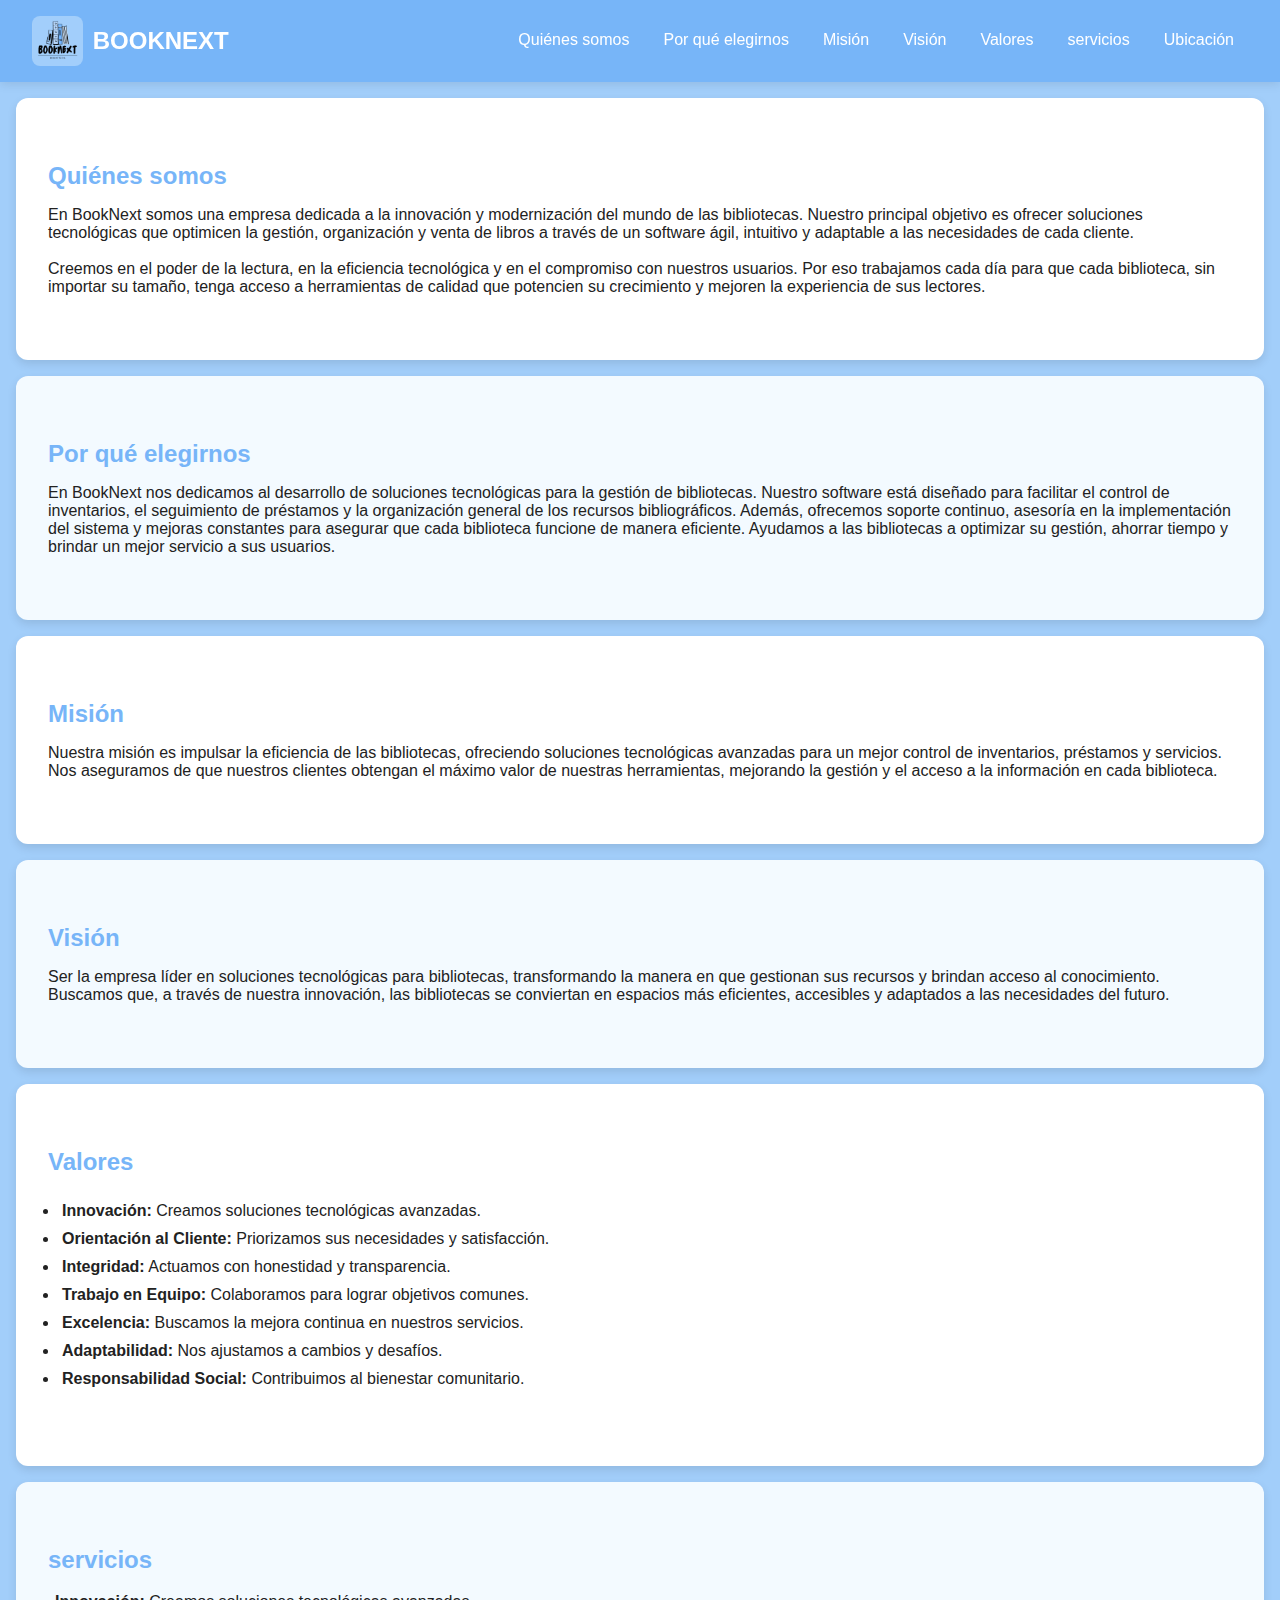
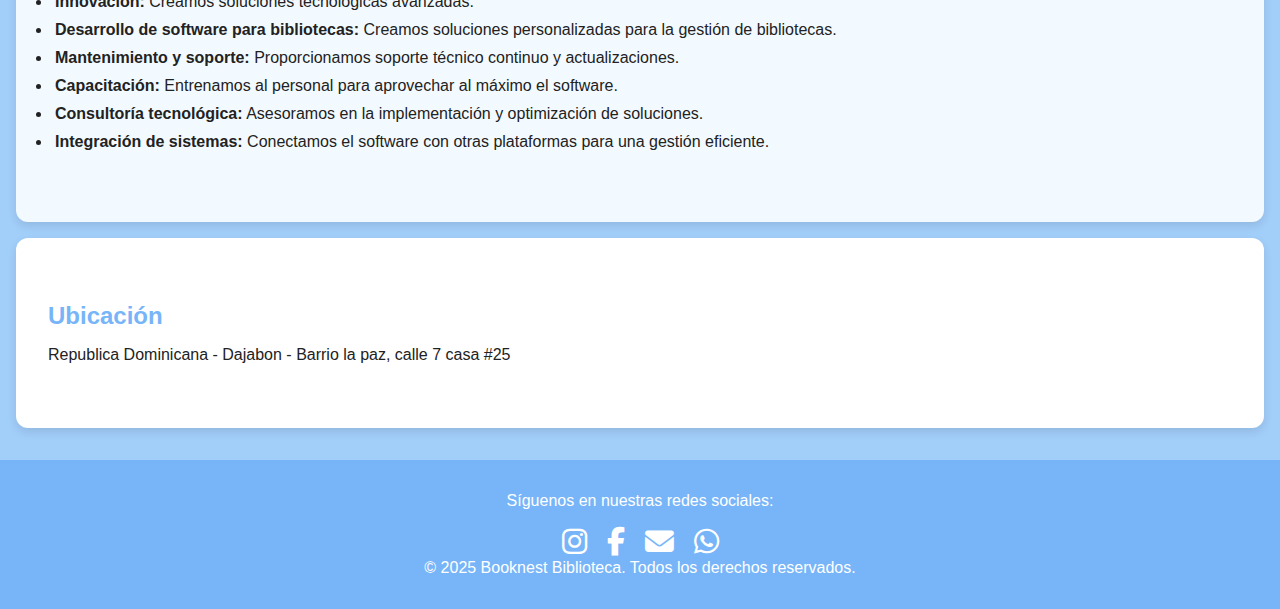
<file: index.html>
<!DOCTYPE html>
<html lang="es">
<head>
  <meta charset="UTF-8">
  <meta name="viewport" content="width=device-width, initial-scale=1.0">
  <title>Booknest Biblioteca</title>
  <link rel="stylesheet" href="C.css">
  <link rel="icon" type="image/jpeg" href="bookn.jpg">

<link rel="stylesheet" href="https://cdnjs.cloudflare.com/ajax/libs/font-awesome/6.5.0/css/all.min.css">

</head>
<body>
  <header>
    <nav class="navbar">
      <div class="logo">
        <img src="bookn.jpg" Booknest Logo>
        <span>BOOKNEXT</span>
      </div>
      <input type="checkbox" id="menu-toggle">
      <label for="menu-toggle" class="menu-icon">☰</label>
      <ul class="menu">
        <li><a href="#quienes">Quiénes somos</a></li>
        <li><a href="#porque">Por qué elegirnos</a></li>
        <li><a href="#mision">Misión</a></li>
        <li><a href="#vision">Visión</a></li>
        <li><a href="#valores">Valores</a></li>
        <li><a href="#servicios">servicios</a></li>
        <li><a href="#ubicacion">Ubicación</a></li>
      </ul>
    </nav>
  </header>

  <main>
    <section id="quienes">
      <h2>Quiénes somos</h2>
      <p>En BookNext somos una empresa dedicada a la innovación y modernización del mundo de las bibliotecas. Nuestro principal objetivo es ofrecer soluciones tecnológicas que optimicen la gestión, organización y venta de libros a través de un software ágil, intuitivo y adaptable a las necesidades de cada cliente.</p>
      <br>
      <p>Creemos en el poder de la lectura, en la eficiencia tecnológica y en el compromiso con nuestros usuarios. Por eso trabajamos cada día para que cada biblioteca, sin importar su tamaño, tenga acceso a herramientas de calidad que potencien su crecimiento y mejoren la experiencia de sus lectores.
      </p>
        </section>

    <section id="porque">
      <h2>Por qué elegirnos</h2>
     <p>En BookNext nos dedicamos al desarrollo de soluciones tecnológicas para la gestión de bibliotecas. Nuestro software está diseñado para facilitar el control de inventarios, el seguimiento de préstamos y la organización general de los recursos bibliográficos. Además, ofrecemos soporte continuo, asesoría en la implementación del sistema y mejoras constantes para asegurar que cada biblioteca funcione de manera eficiente. Ayudamos a las bibliotecas a optimizar su gestión, ahorrar tiempo y brindar un mejor servicio a sus usuarios.</p>
    </section>

    <section id="mision">
      <h2>Misión</h2>
      <p>Nuestra misión es impulsar la eficiencia de las bibliotecas, ofreciendo soluciones tecnológicas avanzadas para un mejor control de inventarios, préstamos y servicios. Nos aseguramos de que nuestros clientes obtengan el máximo valor de nuestras herramientas, mejorando la gestión y el acceso a la información en cada biblioteca.</p>
    </section>

    <section id="vision">
      <h2>Visión</h2>
      <p>Ser la empresa líder en soluciones tecnológicas para bibliotecas, transformando la manera en que gestionan sus recursos y brindan acceso al conocimiento. Buscamos que, a través de nuestra innovación, las bibliotecas se conviertan en espacios más eficientes, accesibles y adaptados a las necesidades del futuro.</p>
    </section>

    <section id="valores">
      <h2>Valores</h2>
      <ul>
<li><b>Innovación:</b> Creamos soluciones tecnológicas avanzadas.</li>
<li><b>Orientación al Cliente:</b> Priorizamos sus necesidades y satisfacción.​
</li>
<li><b>Integridad:</b> Actuamos con honestidad y transparencia.​
</li>
<li><b>Trabajo en Equipo:</b> Colaboramos para lograr objetivos comunes.​
</li>
<li><b>Excelencia:</b> Buscamos la mejora continua en nuestros servicios.​
</li>
<li><b>Adaptabilidad:</b> Nos ajustamos a cambios y desafíos.​
</li>
<li><b>Responsabilidad Social:</b> Contribuimos al bienestar comunitario.​
</li>
      </ul>
    </section>

    <section id="servicios">
      <h2>servicios</h2>
      <li><b>Innovación:</b> Creamos soluciones tecnológicas avanzadas.</li>
<li><b>Desarrollo de software para bibliotecas:</b> Creamos soluciones personalizadas para la gestión de bibliotecas.
</li>
<li><b>Mantenimiento y soporte:</b> Proporcionamos soporte técnico continuo y actualizaciones.
</li>
<li><b>Capacitación:</b> Entrenamos al personal para aprovechar al máximo el software.
</li>
<li><b>Consultoría tecnológica:</b> Asesoramos en la implementación y optimización de soluciones.
</li>
<li><b>Integración de sistemas:</b> Conectamos el software con otras plataformas para una gestión eficiente.
</li>

    </section>

    <section id="ubicacion">
      <h2>Ubicación</h2>
      <p>Republica Dominicana - Dajabon - Barrio la paz, calle 7 casa #25</p>
    </section>
  </main>

  <footer>
    <p>Síguenos en nuestras redes sociales:</p>
    <div class="social-icons">
      <a href="https://www.instagram.com/booknext_77?igsh=MWl5bW82ZHQzejZsbQ== " target="_blank"class="instagram"><i class="fab fa-instagram"></i></a>
      <a href="https://www.facebook.com/profile.php?id=61575274220134" class="facebook" target="_blank"><i class="fab fa-facebook-f"></i></a>
      <a href="https://mail.google.com/mail/?view=cm&to=booknext365@gmail.com&su=¿En%20qué%20podemos%20ayudarle?&body=Hola%2C%20estamos%20encantados%20de%20atenderle.%20Por%20favor%2C%20indíquenos%20en%20qué%20podemos%20ayudarle%20y%20nos%20pondremos%20en%20contacto%20lo%20antes%20posible." class="gmail" target="_blank" rel="noopener noreferrer"> <i class="fas fa-envelope"></i> </a>
      <a href="tel:+1 (829) 321-0143" class="whatsapp"><i class="fab fa-whatsapp" ></i></a>
    </div>
    <p>&copy; 2025 Booknest Biblioteca. Todos los derechos reservados.</p>
  </footer>
  
  
</body>
</html>
</file>
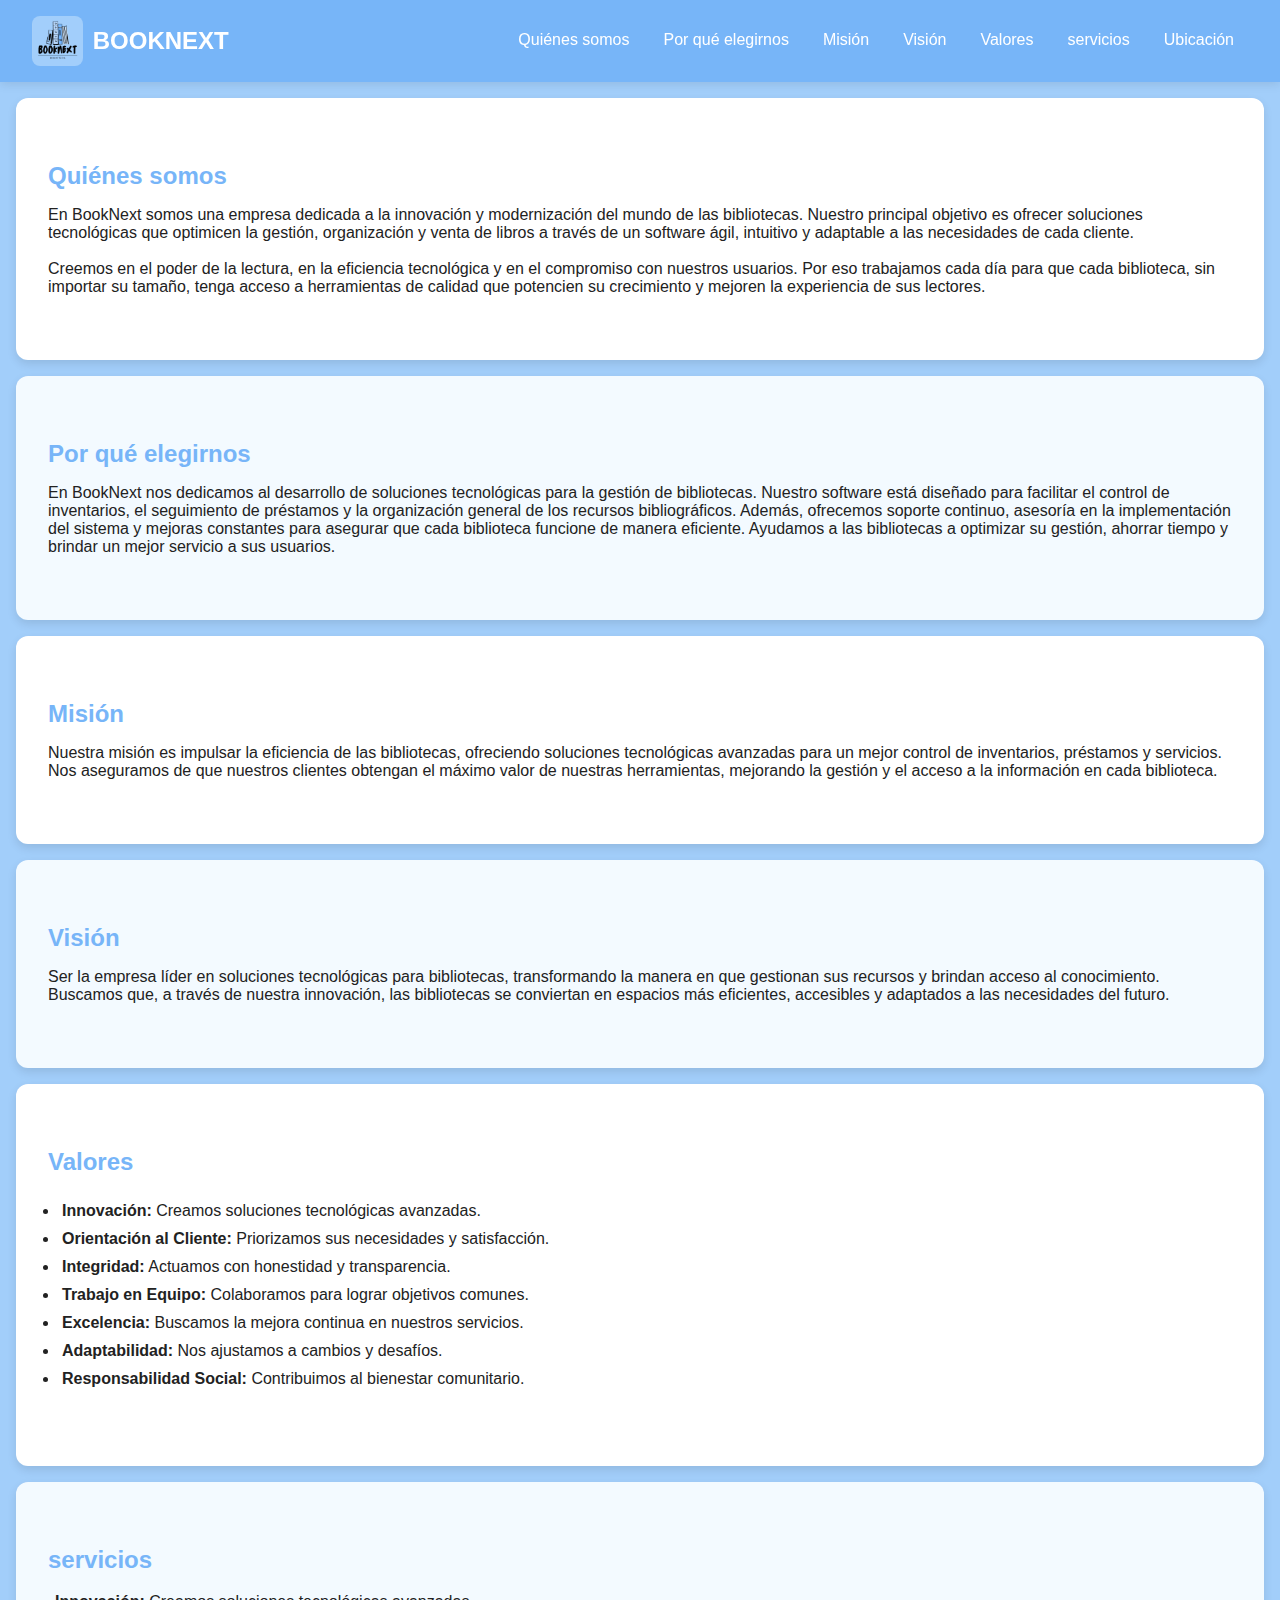
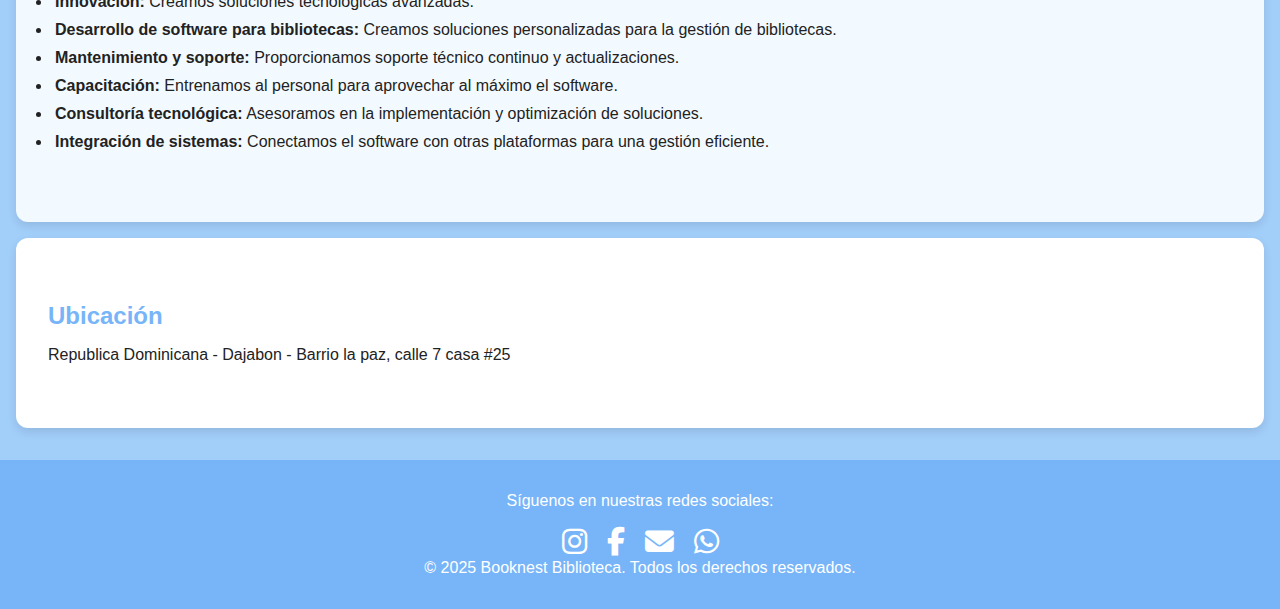
<file: Booknext.html>
<!DOCTYPE html>
<html lang="es">
<head>
  <meta charset="UTF-8">
  <meta name="viewport" content="width=device-width, initial-scale=1.0">
  <title>Booknest Biblioteca</title>
  <link rel="stylesheet" href="C.css">
  <link rel="icon" type="image/jpeg" href="img/Logo.jpg">

<link rel="stylesheet" href="https://cdnjs.cloudflare.com/ajax/libs/font-awesome/6.5.0/css/all.min.css">

</head>
<body>
  <header>
    <nav class="navbar">
      <div class="logo">
        <img src="bookn.jpg" Booknest Logo>
        <span>BOOKNEXT</span>
      </div>
      <input type="checkbox" id="menu-toggle">
      <label for="menu-toggle" class="menu-icon">☰</label>
      <ul class="menu">
        <li><a href="#quienes">Quiénes somos</a></li>
        <li><a href="#porque">Por qué elegirnos</a></li>
        <li><a href="#mision">Misión</a></li>
        <li><a href="#vision">Visión</a></li>
        <li><a href="#valores">Valores</a></li>
        <li><a href="#servicios">servicios</a></li>
        <li><a href="#ubicacion">Ubicación</a></li>
      </ul>
    </nav>
  </header>

  <main>
    <section id="quienes">
      <h2>Quiénes somos</h2>
      <p>En BookNext somos una empresa dedicada a la innovación y modernización del mundo de las bibliotecas. Nuestro principal objetivo es ofrecer soluciones tecnológicas que optimicen la gestión, organización y venta de libros a través de un software ágil, intuitivo y adaptable a las necesidades de cada cliente.</p>
      <br>
      <p>Creemos en el poder de la lectura, en la eficiencia tecnológica y en el compromiso con nuestros usuarios. Por eso trabajamos cada día para que cada biblioteca, sin importar su tamaño, tenga acceso a herramientas de calidad que potencien su crecimiento y mejoren la experiencia de sus lectores.
      </p>
        </section>

    <section id="porque">
      <h2>Por qué elegirnos</h2>
     <p>En BookNext nos dedicamos al desarrollo de soluciones tecnológicas para la gestión de bibliotecas. Nuestro software está diseñado para facilitar el control de inventarios, el seguimiento de préstamos y la organización general de los recursos bibliográficos. Además, ofrecemos soporte continuo, asesoría en la implementación del sistema y mejoras constantes para asegurar que cada biblioteca funcione de manera eficiente. Ayudamos a las bibliotecas a optimizar su gestión, ahorrar tiempo y brindar un mejor servicio a sus usuarios.</p>
    </section>

    <section id="mision">
      <h2>Misión</h2>
      <p>Nuestra misión es impulsar la eficiencia de las bibliotecas, ofreciendo soluciones tecnológicas avanzadas para un mejor control de inventarios, préstamos y servicios. Nos aseguramos de que nuestros clientes obtengan el máximo valor de nuestras herramientas, mejorando la gestión y el acceso a la información en cada biblioteca.</p>
    </section>

    <section id="vision">
      <h2>Visión</h2>
      <p>Ser la empresa líder en soluciones tecnológicas para bibliotecas, transformando la manera en que gestionan sus recursos y brindan acceso al conocimiento. Buscamos que, a través de nuestra innovación, las bibliotecas se conviertan en espacios más eficientes, accesibles y adaptados a las necesidades del futuro.</p>
    </section>

    <section id="valores">
      <h2>Valores</h2>
      <ul>
<li><b>Innovación:</b> Creamos soluciones tecnológicas avanzadas.</li>
<li><b>Orientación al Cliente:</b> Priorizamos sus necesidades y satisfacción.​
</li>
<li><b>Integridad:</b> Actuamos con honestidad y transparencia.​
</li>
<li><b>Trabajo en Equipo:</b> Colaboramos para lograr objetivos comunes.​
</li>
<li><b>Excelencia:</b> Buscamos la mejora continua en nuestros servicios.​
</li>
<li><b>Adaptabilidad:</b> Nos ajustamos a cambios y desafíos.​
</li>
<li><b>Responsabilidad Social:</b> Contribuimos al bienestar comunitario.​
</li>
      </ul>
    </section>

    <section id="servicios">
      <h2>servicios</h2>
      <li><b>Innovación:</b> Creamos soluciones tecnológicas avanzadas.</li>
<li><b>Desarrollo de software para bibliotecas:</b> Creamos soluciones personalizadas para la gestión de bibliotecas.
</li>
<li><b>Mantenimiento y soporte:</b> Proporcionamos soporte técnico continuo y actualizaciones.
</li>
<li><b>Capacitación:</b> Entrenamos al personal para aprovechar al máximo el software.
</li>
<li><b>Consultoría tecnológica:</b> Asesoramos en la implementación y optimización de soluciones.
</li>
<li><b>Integración de sistemas:</b> Conectamos el software con otras plataformas para una gestión eficiente.
</li>

    </section>

    <section id="ubicacion">
      <h2>Ubicación</h2>
      <p>Republica Dominicana - Dajabon - Barrio la paz, calle 7 casa #25</p>
    </section>
  </main>

  <footer>
    <p>Síguenos en nuestras redes sociales:</p>
    <div class="social-icons">
      <a href="https://www.instagram.com/booknext_77?igsh=MWl5bW82ZHQzejZsbQ== " target="_blank"class="instagram"><i class="fab fa-instagram"></i></a>
      <a href="https://www.facebook.com/profile.php?id=61575274220134" class="facebook" target="_blank"><i class="fab fa-facebook-f"></i></a>
      <a href="https://mail.google.com/mail/?view=cm&to=booknext365@gmail.com&su=¿En%20qué%20podemos%20ayudarle?&body=Hola%2C%20estamos%20encantados%20de%20atenderle.%20Por%20favor%2C%20indíquenos%20en%20qué%20podemos%20ayudarle%20y%20nos%20pondremos%20en%20contacto%20lo%20antes%20posible." class="gmail" target="_blank" rel="noopener noreferrer"> <i class="fas fa-envelope"></i> </a>
      <a href="tel:+1 (829) 321-0143" class="whatsapp"><i class="fab fa-whatsapp" ></i></a>
    </div>
    <p>&copy; 2025 Booknest Biblioteca. Todos los derechos reservados.</p>
  </footer>
  
  
</body>
</html>
</file>
<file: C.css>
:root {
    --primary: #a2cefa;
    --secondary: #77b5f8;
    --highlight: #ffffff;
    --dark: #222;
    --light: #fff;
  }
  
  * {
    margin: 0;
    padding: 0;
    box-sizing: border-box;
    scroll-behavior: smooth;
  }
  
  body {
    font-family: 'Segoe UI', sans-serif;
    background-color: var(--primary);
    color: var(--dark);
  }
  
  header {
    background-color: var(--secondary);
    position: sticky;
    top: 0;
    z-index: 1000;
    box-shadow: 0 2px 10px rgba(0,0,0,0.1);
  }
  
  .navbar {
    display: flex;
    justify-content: space-between;
    align-items: center;
    padding: 1rem 2rem;
    position: relative;
  }
  
  .logo {
    display: flex;
    align-items: center;
    gap: 10px;
    font-weight: bold;
    font-size: 1.5rem;
    color: var(--light);
  }
  
  .logo img {
    height: 50px;
    border-radius: 8px;
  }
  
  .menu {
    list-style: none;
    display: flex;
    gap: 20px;
  }
  
  .menu li a {
    color: var(--light);
    text-decoration: none;
    font-weight: 500;
    position: relative;
  }
  
  .menu li a::after {
    content: '';
    display: block;
    height: 2px;
    background-color: var(--highlight);
    transform: scaleX(0);
    transition: transform 0.3s ease;
    transform-origin: left;
  }
  
  .menu li a:hover::after {
    transform: scaleX(1);
  }
  
  .menu-icon {
    display: none;
    font-size: 2rem;
    cursor: pointer;
    color: var(--light);
  }
  
  #menu-toggle {
    display: none;
  }
  
  @media (max-width: 768px) {
    .menu {
      flex-direction: column;
      background-color: var(--secondary);
      position: absolute;
      top: 70px;
      right: 0;
      width: 200px;
      display: none;
      padding: 1rem;
    }
  
    .menu li {
      margin-bottom: 10px;
    }
  
    #menu-toggle:checked + .menu-icon + .menu {
      display: flex;
      animation: slideDown 0.3s ease forwards;
    }
  
    .menu-icon {
      display: block;
    }
  }
  
  @keyframes slideDown {
    from {
      opacity: 0;
      transform: translateY(-10px);
    }
    to {
      opacity: 1;
      transform: translateY(0);
    }
  }
  
  section {
    padding: 4rem 2rem;
    background-color: var(--light);
    margin: 1rem;
    border-radius: 12px;
    box-shadow: 0 4px 10px rgba(0,0,0,0.1);
  }
  
  section:nth-child(even) {
    background-color: #f3faff;
  }
  
  h2 {
    color: var(--secondary);
    margin-bottom: 1rem;
  }
  
  footer {
    text-align: center;
    padding: 2rem;
    background-color: var(--secondary);
    color: var(--light);
    margin-top: 2rem;
  }
  .social-icons {
    margin-top: 1rem;
    display: flex;
    justify-content: center;
    gap: 20px;
  }
  
  .social-icons a {
    font-size: 1.8rem;
    color: white;
    transition: transform 0.3s ease, color 0.3s ease;
  }
  
  .social-icons a:hover {
    transform: scale(1.2);
  }
  
  .social-icons .instagram:hover {
    color: #E1306C;
  }
  
  .social-icons .facebook:hover {
    color: #1877F2;
  }
  
  .social-icons .gmail:hover {
    color: #D14836;
  }
  
  .social-icons .whatsapp:hover {
    color: #25D366;
  }
  
  li{
    margin: 4px;
    padding: 3px;
  }
  ul{
    padding: 3px;
    margin: 4px;
  }
</file>
